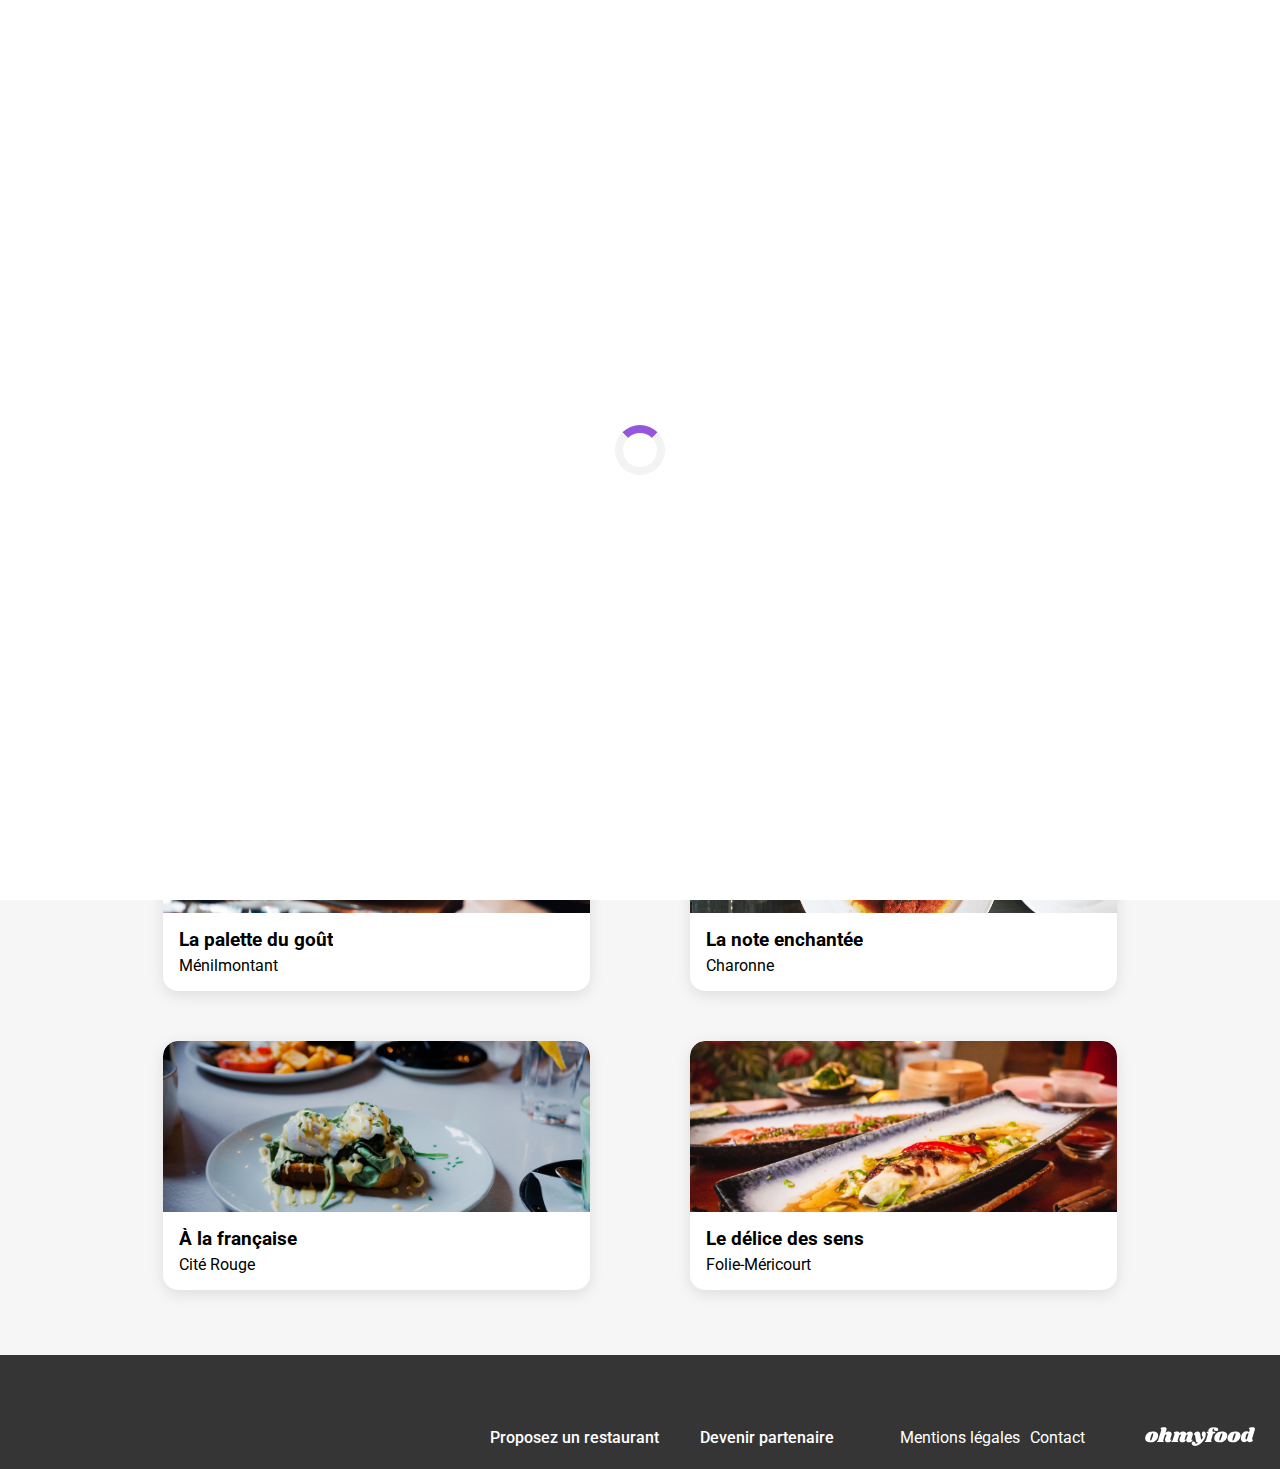
<file: index.html>
<!DOCTYPE html>
<html lang="fr">

<head>
    <meta charset="UTF-8">
    <meta name="viewport" content="width=device-width, initial-scale=1.0">
    <title>ohmyfood</title>
    <link rel="preconnect" href="https://fonts.googleapis.com">
    <link rel="preconnect" href="https://fonts.gstatic.com" crossorigin>
    <link href="https://fonts.googleapis.com/css2?family=Shrikhand&display=swap" rel="stylesheet">
    <link href="https://fonts.googleapis.com/css2?family=Roboto:ital,wght@0,100;0,300;0,400;0,500;0,700;0,900;1,100;1,300;1,400;1,500;1,700;1,900&family=Shrikhand&display=swap" rel="stylesheet">
    <link rel="stylesheet" href="https://cdnjs.cloudflare.com/ajax/libs/font-awesome/6.2.1/css/all.min.css"
        integrity="sha512-MV7K8+y+gLIBoVD59lQIYicR65iaqukzvf/nwasF0nqhPay5w/9lJmVM2hMDcnK1OnMGCdVK+iQrJ7lzPJQd1w=="
        crossorigin="anonymous" referrerpolicy="no-referrer" />
    <link rel="stylesheet" href="./styles/style.css">
</head>

<body>
    <!-- loader -->
    <div class="loader-overlay">
        <div class="loader-overlay__loader"></div>
    </div>

    <div class="main-container">

        <!-- header -->
        <header>
            <a href="" aria-label="Retour"><i class="back-arrow back-arrow--hide fa-solid fa-arrow-left"></i></a>
            <a href="#">
                <img class="logo" src="images/logo/ohmyfood.png" alt="ohmyfood">
            </a>
        </header>

        <!-- main -->
        <main>
            <form class="location">
                <p><i class="fas fa-map-marker-alt location__icon"></i>Paris, Belleville</p>
            </form>

            <div class="background-container--grey">
                <section class="container info-group">
                    <div class="info-group__headline">
                        <h1>Réservez le menu qui vous convient</h1>
                        <p>Découvrez des restaurants d'exception, sélectionnés par nos soins.</p>
                    </div>
    
                    <!-- button explorer -->
                    <div class="btn-container">
                        <a href="#restaurants" class="btn-container__btn">
                            Explorer nos restaurants
                        </a>
                    </div>
                </section>
            </div>

            <section class="container">
                <h2 class="title">Fonctionnement</h2>
                <ol class="fonctionnement-list">
                    <li class="fonctionnement-list__step"><i class="fonctionnement-list__step-icon fa-solid fa-mobile-screen-button"></i>Choisissez un restaurant</li>
                    <li class="fonctionnement-list__step"><i class="fonctionnement-list__step-icon fa-solid fa-list-ul"></i>Composez votre menu</li>
                    <li class="fonctionnement-list__step"><i class="fonctionnement-list__step-icon fonctionnement-list__step-icon--primary-color fa-solid fa-store"></i>Dégustez au restaurant</li>
                </ol>
            </section>

            <div class="background-container--grey">
                <section class="container" id="restaurants">
                    <h2 class="title">Restaurants</h2>
                    <div class="cards">
                        <a class="card" href="restaurants/la-palette-du-gout.html">
                            <article>
                                <figure>
                                    <img class="card__img" src="images/restaurants/jay-wennington-N_Y88TWmGwA-unsplash.jpg" alt="image d'une assiette dans un restaurant">
                                    <span class="card__badge-new">Nouveau</span>
                                    <figcaption class="card__content">
                                        <div class="card__txt">
                                            <h3 class="card__title">La palette du goût</h3>
                                            <p class="card__subtitle">Ménilmontant</p>
                                        </div>
                                        <div class="favorite card__favorite">
                                            <i class="favorite__unliked fa-regular fa-heart"></i>
                                            <i class="favorite__liked fa-solid fa-heart"></i>
                                        </div>
                                    </figcaption>
                                </figure>
                            </article>
                        </a>
                        <a class="card" href="restaurants/la-note-enchantee.html">
                            <article>
                                <figure>
                                    <img class="card__img" src="images/restaurants/stil-u2Lp8tXIcjw-unsplash.jpg" alt="image d'une assiette dans un restaurant">
                                    <span class="card__badge-new">Nouveau</span>
                                    <figcaption class="card__content">
                                        <div class="card__txt">
                                            <h3 class="card__title">La note enchantée</h3>
                                            <p class="card__subtitle">Charonne</p>
                                        </div>
                                        <div class="favorite card__favorite">
                                            <i class="favorite__unliked fa-regular fa-heart"></i>
                                            <i class="favorite__liked fa-solid fa-heart"></i>
                                        </div>
                                    </figcaption>
                                </figure>
                            </article>
                        </a>
                        <a class="card" href="restaurants/a-la-francaise.html">
                            <article>
                                <figure>
                                    <img class="card__img" src="images/restaurants/toa-heftiba-DQKerTsQwi0-unsplash.jpg" alt="image d'une assiette dans un restaurant">
                                    <span class="card__badge-new--hide">Nouveau</span>
                                    <figcaption class="card__content">
                                        <div class="card__txt">
                                            <h3 class="card__title">À la française</h3>
                                            <p class="card__subtitle">Cité Rouge</p>
                                        </div>
                                        <div class="favorite card__favorite">
                                            <i class="favorite__unliked fa-regular fa-heart"></i>
                                            <i class="favorite__liked fa-solid fa-heart"></i>
                                        </div>
                                    </figcaption>
                                </figure>
                            </article>
                        </a>
                        <a class="card" href="restaurants/le-delice-des-sens.html">
                            <article>
                                <figure>
                                    <img class="card__img" src="images/restaurants/louis-hansel-shotsoflouis-qNBGVyOCY8Q-unsplash.jpg" alt="image d'une assiette dans un restaurant">
                                    <span class="card__badge-new--hide">Nouveau</span>
                                    <figcaption class="card__content">
                                        <div class="card__txt">
                                            <h3 class="card__title">Le délice des sens</h3>
                                            <p class="card__subtitle">Folie-Méricourt</p>
                                        </div>
                                        <div class="favorite card__favorite">
                                            <i class="favorite__unliked fa-regular fa-heart"></i>
                                            <i class="favorite__liked fa-solid fa-heart"></i>
                                        </div>
                                    </figcaption>
                                </figure>
                            </article>
                        </a>
                    </div>
                </section>
            </div>
        </main>

        <!-- footer -->
        <footer class="footer">
            <img class="footer__logo" src="images/logo/ohmyfood@2x.svg" alt="logo ohmyfood">
            <ul class="footer__links">
                <li class="footer__links__primary">
                    <a href="#">
                        <i class="footer__links__primary__icon fa-solid fa-utensils"></i>
                        Proposez un restaurant
                    </a>
                </li>
                <li class="footer__links__primary">
                    <a href="#">
                        <i class="footer__links__primary__icon fa-solid fa-handshake-angle"></i>
                        Devenir partenaire
                    </a>
                </li>
                <li>
                    <a href="#">Mentions légales</a>
                </li>
                <li>
                    <a href="mailto:contact@ohmyfood.com">Contact</a>
                </li>
            </ul>
        </footer>
    </div>
</body>

</html>
</file>
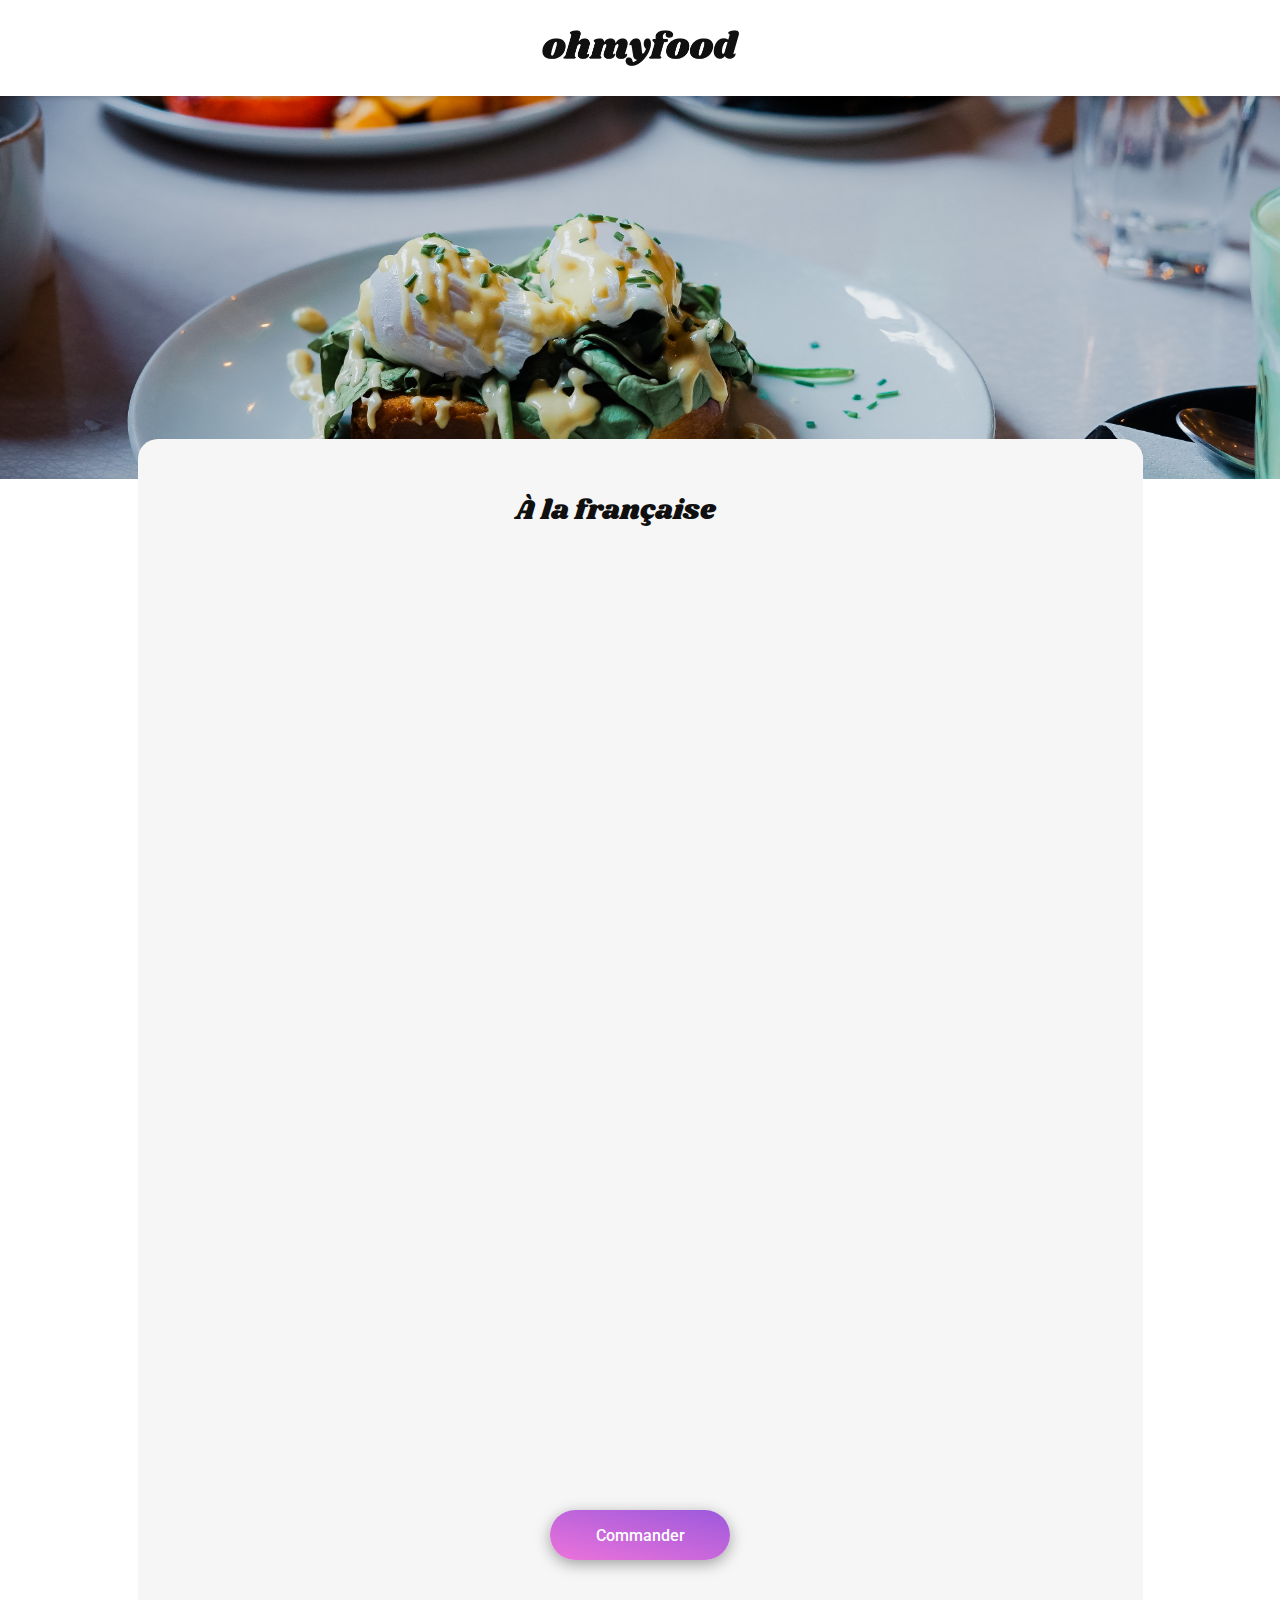
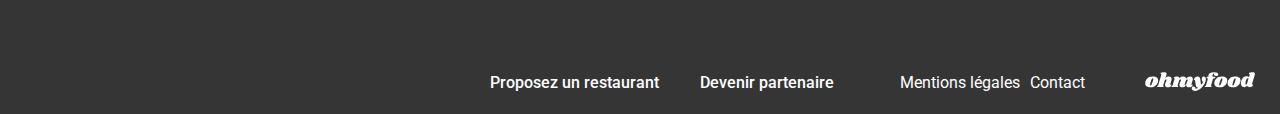
<file: restaurants/a-la-francaise.html>
<!DOCTYPE html>
<html lang="fr">

<head>
    <meta charset="UTF-8">
    <meta name="viewport" content="width=device-width, initial-scale=1.0">
    <title>ohmyfood - À la française</title>
    <link rel="preconnect" href="https://fonts.googleapis.com">
    <link rel="preconnect" href="https://fonts.gstatic.com" crossorigin>
    <link href="https://fonts.googleapis.com/css2?family=Shrikhand&display=swap" rel="stylesheet">
    <link href="https://fonts.googleapis.com/css2?family=Roboto:ital,wght@0,100;0,300;0,400;0,500;0,700;0,900;1,100;1,300;1,400;1,500;1,700;1,900&family=Shrikhand&display=swap" rel="stylesheet">
    <link rel="stylesheet" href="https://cdnjs.cloudflare.com/ajax/libs/font-awesome/6.2.1/css/all.min.css"
        integrity="sha512-MV7K8+y+gLIBoVD59lQIYicR65iaqukzvf/nwasF0nqhPay5w/9lJmVM2hMDcnK1OnMGCdVK+iQrJ7lzPJQd1w=="
        crossorigin="anonymous" referrerpolicy="no-referrer" />
    <link rel="stylesheet" href="../styles/style.css">
</head>

<body>
    <div class="main-container">

        <!-- header -->
        <header>
            <a href="../index.html" aria-label="Retour"><i class="back-arrow fa-solid fa-arrow-left"></i></a>
            <a href="#">
                <img class="logo" src="../images/logo/ohmyfood.png" alt="ohmyfood">
            </a>
        </header>

        <!-- main -->
        <main>
            <img class="restaurant-image" src="../images/restaurants/toa-heftiba-DQKerTsQwi0-unsplash.jpg" alt="image d'une assiette dans un restaurant">

            <form class="container menu">
                <div class="menu__headline">
                    <h1 class="menu__headline__title">À la française</h1>
                    <div class="favorite menu__headline__favorite">
                        <i class="favorite__unliked fa-regular fa-heart"></i>
                        <i class="favorite__liked fa-solid fa-heart"></i>
                    </div>
                </div>

                <!-- entrées -->
                <fieldset class="cards cards--menu">
                    <legend class="menu__legend anim1">entrées</legend>
                    <label class="card anim2" for="entree-1">
                        <input type="checkbox" id="entree-1" name="entrees" value="1">
                        <span class="menu__checkmark">
                            <i class="fa-solid fa-circle-check"></i>
                        </span>
                        <span class="card__content card__content--menu">
                            <span class="card__txt">
                                <span class="card__title">Tartare de poulpe acidulé</span>
                                <span class="card__subtitle">Aux zestes d'orange</span>
                            </span>
                            <span class="menu__price">25€</span>
                        </span>
                    </label>
                    <label class="card anim3" for="entree-2">
                        <input type="checkbox" id="entree-2" name="entrees" value="2">
                        <span class="menu__checkmark">
                            <i class="fa-solid fa-circle-check"></i>
                        </span>
                        <span class="card__content card__content--menu">
                            <span class="card__txt">
                                <span class="card__title">Velouté de légumes d'antan</span>
                                <span class="card__subtitle">Carotte, panais, topinambour</span>
                            </span>
                            <span class="menu__price">35€</span>
                        </span>
                    </label>
                    <label class="card anim4" for="entree-3">
                        <input type="checkbox" id="entree-3" name="entrees" value="3">
                        <span class="menu__checkmark">
                            <i class="fa-solid fa-circle-check"></i>
                        </span>
                        <span class="card__content card__content--menu">
                            <span class="card__txt">
                                <span class="card__title">Soupe à l'oignon</span>
                                <span class="card__subtitle">Revisitée</span>
                            </span>
                            <span class="menu__price">20€</span>
                        </span>
                    </label>
                </fieldset>

                <!-- plats -->
                <fieldset class="cards cards--menu">
                    <legend class="menu__legend anim5">plats</legend>
                    <label class="card anim6" for="plat-1">
                        <input type="checkbox" id="plat-1" name="plats" value="1">
                        <span class="menu__checkmark">
                            <i class="fa-solid fa-circle-check"></i>
                        </span>
                        <span class="card__content card__content--menu">
                            <span class="card__txt">
                                <span class="card__title">Coquilles Saint-Jacques</span>
                                <span class="card__subtitle">Accompagnées d'une purée de panais</span>
                            </span>
                            <span class="menu__price">40€</span>
                        </span>
                    </label>
                    <label class="card anim7" for="plat-2">
                        <input type="checkbox" id="plat-2" name="plats" value="2">
                        <span class="menu__checkmark">
                            <i class="fa-solid fa-circle-check"></i>
                        </span>
                        <span class="card__content card__content--menu">
                            <span class="card__txt">
                                <span class="card__title">Magret de canard</span>
                                <span class="card__subtitle">Et parmentier de pommes de terre</span>
                            </span>
                            <span class="menu__price">35€</span>
                        </span>
                    </label>
                    <label class="card anim8" for="plat-3">
                        <input type="checkbox" id="plat-3" name="plats" value="3">
                        <span class="menu__checkmark">
                            <i class="fa-solid fa-circle-check"></i>
                        </span>
                        <span class="card__content card__content--menu">
                            <span class="card__txt">
                                <span class="card__title">Pigeonneau d’Ille-et-Vilaine</span>
                                <span class="card__subtitle">Sur son lit de gnocchis aux légumes</span>
                            </span>
                            <span class="menu__price">44€</span>
                        </span>
                    </label>
                </fieldset>

                <!-- desserts -->
                <fieldset class="cards cards--menu">
                    <legend class="menu__legend anim9">desserts</legend>
                    <label class="card anim10" for="dessert-1">
                        <input type="checkbox" id="dessert-1" name="desserts" value="1">
                        <span class="menu__checkmark">
                            <i class="fa-solid fa-circle-check"></i>
                        </span>
                        <span class="card__content card__content--menu">
                            <span class="card__txt">
                                <span class="card__title">Pétales de violettes glacés</span>
                                <span class="card__subtitle">Et purée de noisettes</span>
                            </span>
                            <span class="menu__price">18€</span>
                        </span>
                    </label>
                    <label class="card anim11" for="dessert-2">
                        <input type="checkbox" id="dessert-2" name="desserts" value="2">
                        <span class="menu__checkmark">
                            <i class="fa-solid fa-circle-check"></i>
                        </span>
                        <span class="card__content card__content--menu">
                            <span class="card__txt">
                                <span class="card__title">Fondant au chocolat</span>
                                <span class="card__subtitle">Revisité</span>
                            </span>
                            <span class="menu__price">22€</span>
                        </span>
                    </label>
                    <label class="card anim12" for="dessert-3">
                        <input type="checkbox" id="dessert-3" name="desserts" value="3">
                        <span class="menu__checkmark">
                            <i class="fa-solid fa-circle-check"></i>
                        </span>
                        <span class="card__content card__content--menu">
                            <span class="card__txt">
                                <span class="card__title">Millefeuille croustillant</span>
                                <span class="card__subtitle">Myrtilles et pâte d’amande</span>
                            </span>
                            <span class="menu__price">23€</span>
                        </span>
                    </label>
                </fieldset>
                <div class="btn-container">
                    <button class="btn-container__btn btn-container__btn--menu" type="submit">
                        Commander
                    </button>  
                </div>
            </form>
        </main>

        <!-- footer -->
        <footer class="footer">
            <img class="footer__logo" src="../images/logo/ohmyfood@2x.svg" alt="logo ohmyfood">
            <ul class="footer__links">
                <li class="footer__links__primary">
                    <a href="#">
                        <i class="footer__links__primary__icon fa-solid fa-utensils"></i>
                        Proposez un restaurant
                    </a>
                </li>
                <li class="footer__links__primary">
                    <a href="#">
                        <i class="footer__links__primary__icon fa-solid fa-handshake-angle"></i>
                        Devenir partenaire
                    </a>
                </li>
                <li>
                    <a href="#">Mentions légales</a>
                </li>
                <li>
                    <a href="mailto:contact@ohmyfood.com">Contact</a>
                </li>
            </ul>
        </footer>
    </div>
</body>

</html>
</file>
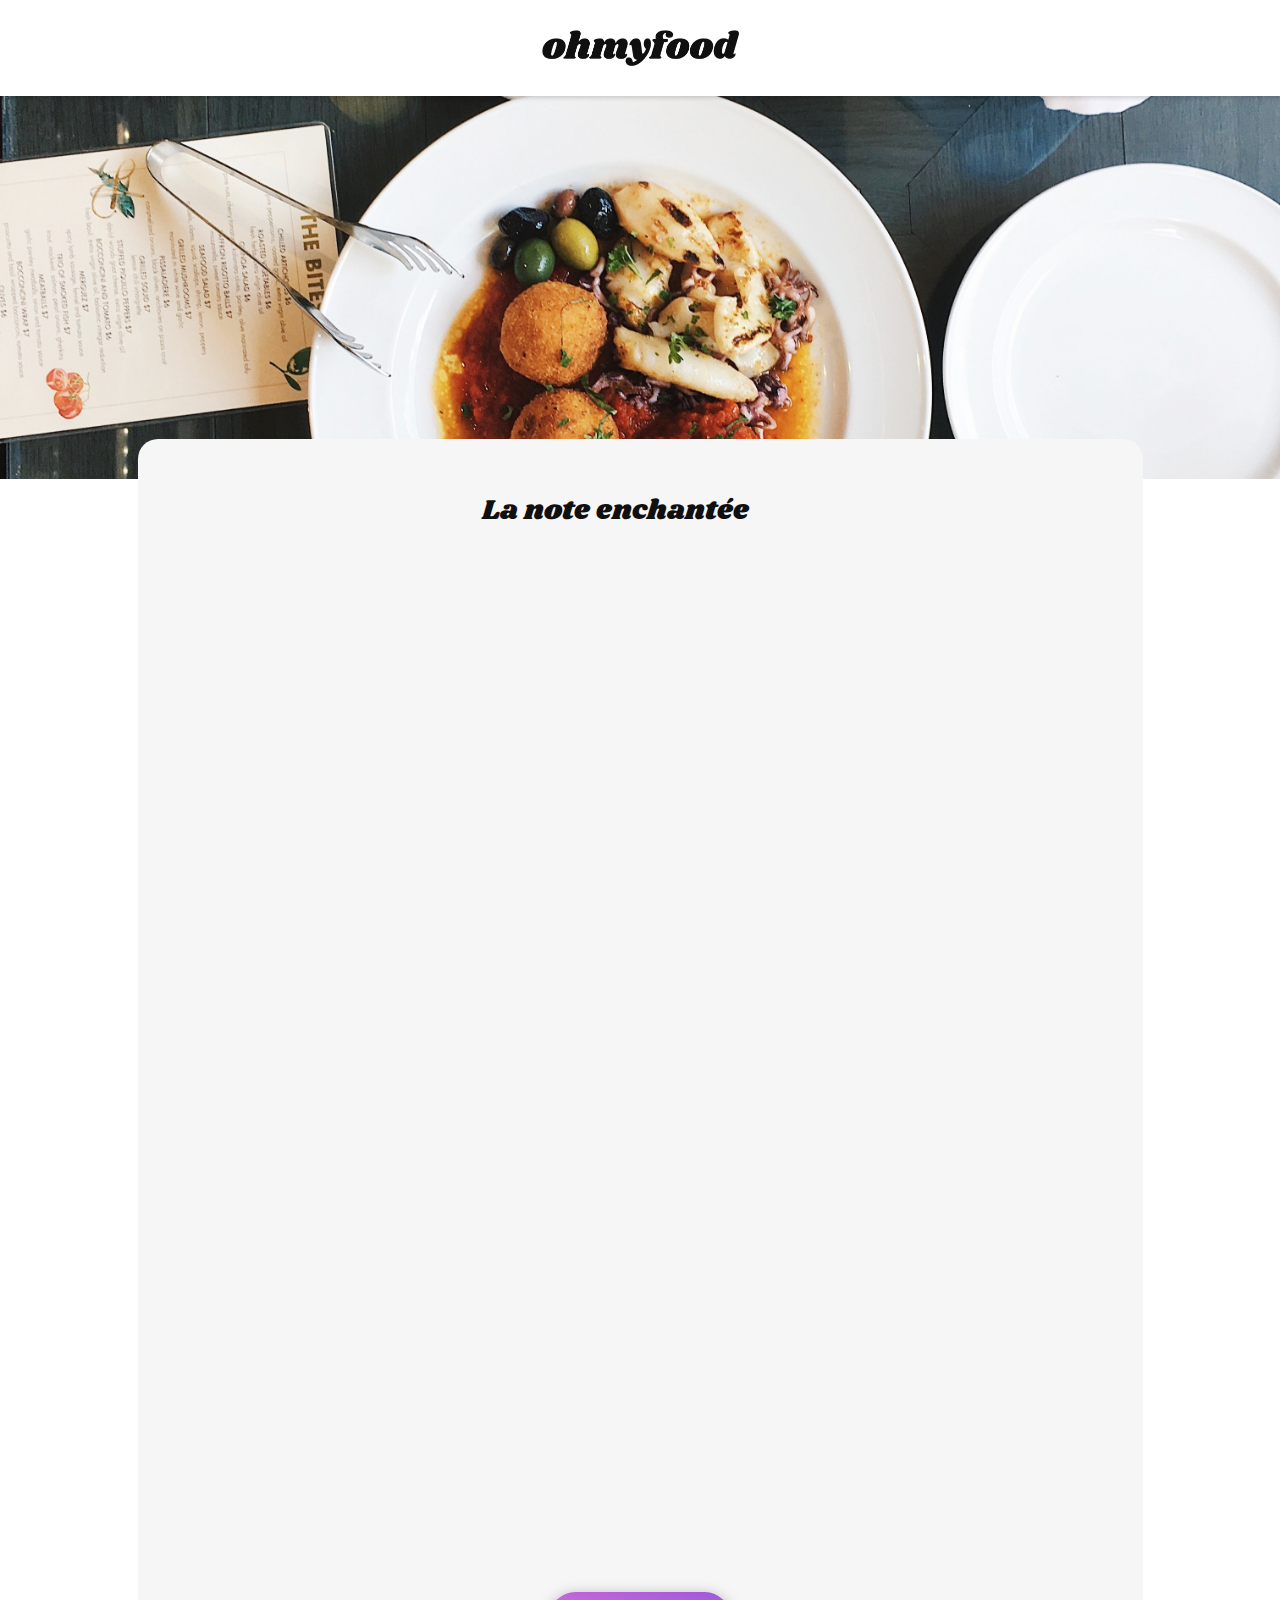
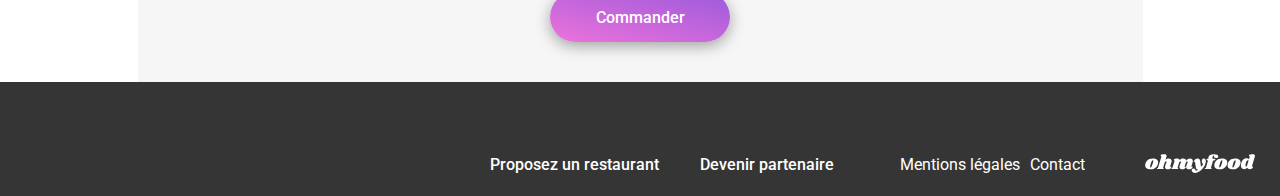
<file: restaurants/la-note-enchantee.html>
<!DOCTYPE html>
<html lang="fr">

<head>
    <meta charset="UTF-8">
    <meta name="viewport" content="width=device-width, initial-scale=1.0">
    <title>ohmyfood - La note enchantée</title>
    <link rel="preconnect" href="https://fonts.googleapis.com">
    <link rel="preconnect" href="https://fonts.gstatic.com" crossorigin>
    <link href="https://fonts.googleapis.com/css2?family=Shrikhand&display=swap" rel="stylesheet">
    <link href="https://fonts.googleapis.com/css2?family=Roboto:ital,wght@0,100;0,300;0,400;0,500;0,700;0,900;1,100;1,300;1,400;1,500;1,700;1,900&family=Shrikhand&display=swap" rel="stylesheet">
    <link rel="stylesheet" href="https://cdnjs.cloudflare.com/ajax/libs/font-awesome/6.2.1/css/all.min.css"
        integrity="sha512-MV7K8+y+gLIBoVD59lQIYicR65iaqukzvf/nwasF0nqhPay5w/9lJmVM2hMDcnK1OnMGCdVK+iQrJ7lzPJQd1w=="
        crossorigin="anonymous" referrerpolicy="no-referrer" />
    <link rel="stylesheet" href="../styles/style.css">
</head>

<body>
    <div class="main-container">

        <!-- header -->
        <header>
            <a href="../index.html" aria-label="Retour"><i class="back-arrow fa-solid fa-arrow-left"></i></a>
            <a href="#">
                <img class="logo" src="../images/logo/ohmyfood.png" alt="ohmyfood">
            </a>
        </header>

        <!-- main -->
        <main>
            <img class="restaurant-image" src="../images/restaurants/stil-u2Lp8tXIcjw-unsplash.jpg" alt="image d'une assiette dans un restaurant">

            <form class="container menu">
                <div class="menu__headline">
                    <h1 class="menu__headline__title">La note enchantée</h1>
                    <div class="favorite menu__headline__favorite">
                        <i class="favorite__unliked fa-regular fa-heart"></i>
                        <i class="favorite__liked fa-solid fa-heart"></i>
                    </div>
                </div>

                <!-- entrées -->
                <fieldset class="cards cards--menu">
                    <legend class="menu__legend anim1">entrées</legend>
                    <label class="card anim2" for="entree-1">
                        <input type="checkbox" id="entree-1" name="entrees" value="1">
                        <span class="menu__checkmark">
                            <i class="fa-solid fa-circle-check"></i>
                        </span>
                        <span class="card__content card__content--menu">
                            <span class="card__txt">
                                <span class="card__title">Ravioles de foie gras</span>
                                <span class="card__subtitle">Accompagnées de leur crème à la truffe</span>
                            </span>
                            <span class="menu__price">25€</span>
                        </span>
                    </label>
                    <label class="card anim3" for="entree-2">
                        <input type="checkbox" id="entree-2" name="entrees" value="2">
                        <span class="menu__checkmark">
                            <i class="fa-solid fa-circle-check"></i>
                        </span>
                        <span class="card__content card__content--menu">
                            <span class="card__txt">
                                <span class="card__title">Caviar osciètre</span>
                                <span class="card__subtitle">Sur blini à la farine de blé noir</span>
                            </span>
                            <span class="menu__price">35€</span>
                        </span>
                    </label>
                    <label class="card anim4" for="entree-3">
                        <input type="checkbox" id="entree-3" name="entrees" value="3">
                        <span class="menu__checkmark">
                            <i class="fa-solid fa-circle-check"></i>
                        </span>
                        <span class="card__content card__content--menu">
                            <span class="card__txt">
                                <span class="card__title">Homard et espuma de potiron</span>
                                <span class="card__subtitle">Marinés aux zestes d'orange</span>
                            </span>
                            <span class="menu__price">20€</span>
                        </span>
                    </label>
                    <label class="card anim5" for="entree-4">
                        <input type="checkbox" id="entree-4" name="entrees" value="4">
                        <span class="menu__checkmark">
                            <i class="fa-solid fa-circle-check"></i>
                        </span>
                        <span class="card__content card__content--menu">
                            <span class="card__txt">
                                <span class="card__title">Foie gras de canard cuit entier</span>
                                <span class="card__subtitle">Confiture de figue et pain toasté</span>
                            </span>
                            <span class="menu__price">35€</span>
                        </span>
                    </label>
                </fieldset>

                <!-- plats -->
                <fieldset class="cards cards--menu">
                    <legend class="menu__legend anim6">plats</legend>
                    <label class="card anim7" for="plat-1">
                        <input type="checkbox" id="plat-1" name="plats" value="1">
                        <span class="menu__checkmark">
                            <i class="fa-solid fa-circle-check"></i>
                        </span>
                        <span class="card__content card__content--menu">
                            <span class="card__txt">
                                <span class="card__title">Noix de coquilles Saint-Jacques</span>
                                <span class="card__subtitle">Sur lit de purée de céleri-rave</span>
                            </span>
                            <span class="menu__price">40€</span>
                        </span>
                    </label>
                    <label class="card anim8" for="plat-2">
                        <input type="checkbox" id="plat-2" name="plats" value="2">
                        <span class="menu__checkmark">
                            <i class="fa-solid fa-circle-check"></i>
                        </span>
                        <span class="card__content card__content--menu">
                            <span class="card__txt">
                                <span class="card__title">Langoustine poêlée</span>
                                <span class="card__subtitle">Purée de patate douce</span>
                            </span>
                            <span class="menu__price">35€</span>
                        </span>
                    </label>
                    <label class="card anim9" for="plat-3">
                        <input type="checkbox" id="plat-3" name="plats" value="3">
                        <span class="menu__checkmark">
                            <i class="fa-solid fa-circle-check"></i>
                        </span>
                        <span class="card__content card__content--menu">
                            <span class="card__txt">
                                <span class="card__title">Mijoté de queue de bœuf</span>
                                <span class="card__subtitle">Et riz sauvage aux zestes de citron</span>
                            </span>
                            <span class="menu__price">44€</span>
                        </span>
                    </label>
                </fieldset>

                <!-- desserts -->
                <fieldset class="cards cards--menu">
                    <legend class="menu__legend anim10">desserts</legend>
                    <label class="card anim11" for="dessert-1">
                        <input type="checkbox" id="dessert-1" name="desserts" value="1">
                        <span class="menu__checkmark">
                            <i class="fa-solid fa-circle-check"></i>
                        </span>
                        <span class="card__content card__content--menu">
                            <span class="card__txt">
                                <span class="card__title">Macaron noisette et chocolat</span>
                                <span class="card__subtitle">Glace au caramel brun et sel de Guérande</span>
                            </span>
                            <span class="menu__price">18€</span>
                        </span>
                    </label>
                    <label class="card anim12" for="dessert-2">
                        <input type="checkbox" id="dessert-2" name="desserts" value="2">
                        <span class="menu__checkmark">
                            <i class="fa-solid fa-circle-check"></i>
                        </span>
                        <span class="card__content card__content--menu">
                            <span class="card__txt">
                                <span class="card__title">Baba au rhum revisité</span>
                                <span class="card__subtitle">Avec son coulis de citron</span>
                            </span>
                            <span class="menu__price">22€</span>
                        </span>
                    </label>
                    <label class="card anim13" for="dessert-3">
                        <input type="checkbox" id="dessert-3" name="desserts" value="3">
                        <span class="menu__checkmark">
                            <i class="fa-solid fa-circle-check"></i>
                        </span>
                        <span class="card__content card__content--menu">
                            <span class="card__txt">
                                <span class="card__title">Tarte au citron meringuée</span>
                                <span class="card__subtitle">Déstructurée</span>
                            </span>
                            <span class="menu__price">23€</span>
                        </span>
                    </label>
                </fieldset>
                <div class="btn-container">
                    <button class="btn-container__btn btn-container__btn--menu" type="submit">
                        Commander
                    </button>  
                </div>
            </form>
        </main>

        <!-- footer -->
        <footer class="footer">
            <img class="footer__logo" src="../images/logo/ohmyfood@2x.svg" alt="logo ohmyfood">
            <ul class="footer__links">
                <li class="footer__links__primary">
                    <a href="#">
                        <i class="footer__links__primary__icon fa-solid fa-utensils"></i>
                        Proposez un restaurant
                    </a>
                </li>
                <li class="footer__links__primary">
                    <a href="#">
                        <i class="footer__links__primary__icon fa-solid fa-handshake-angle"></i>
                        Devenir partenaire
                    </a>
                </li>
                <li>
                    <a href="#">Mentions légales</a>
                </li>
                <li>
                    <a href="mailto:contact@ohmyfood.com">Contact</a>
                </li>
            </ul>
        </footer>
    </div>
</body>

</html>
</file>
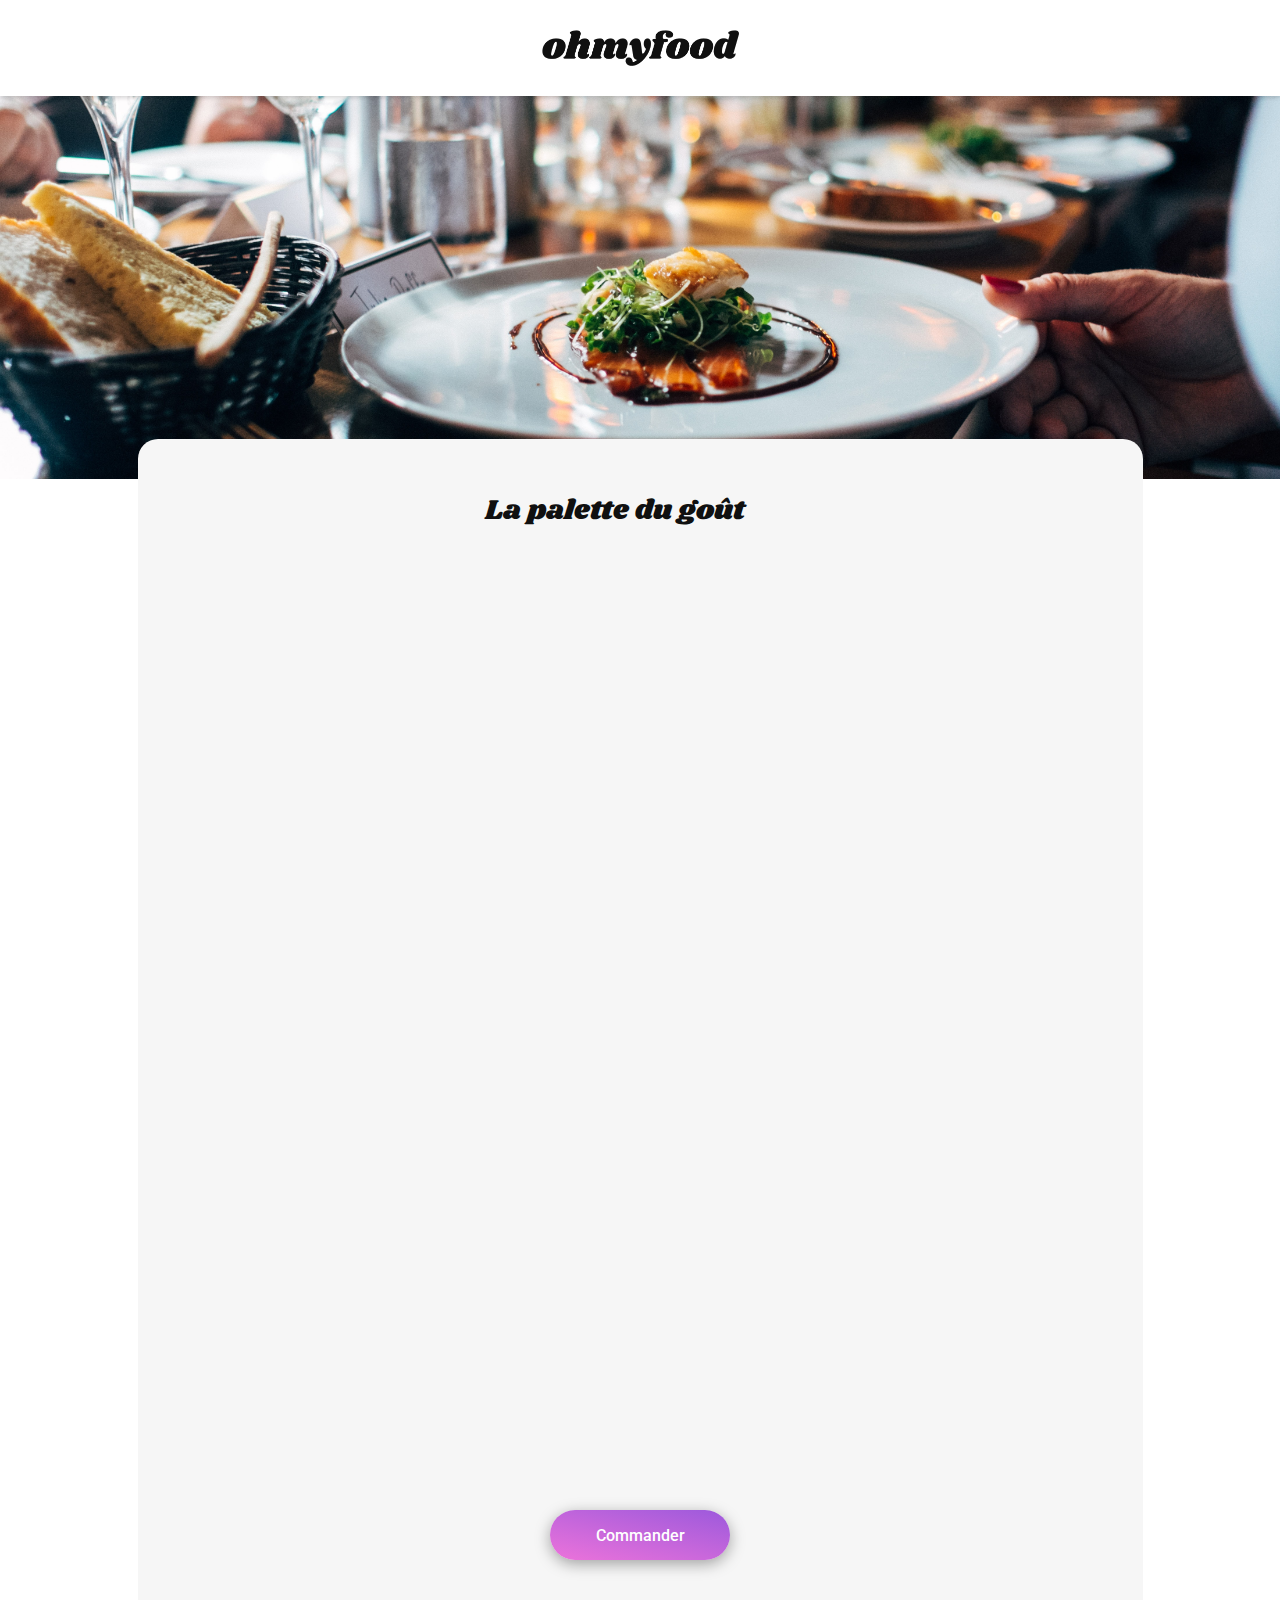
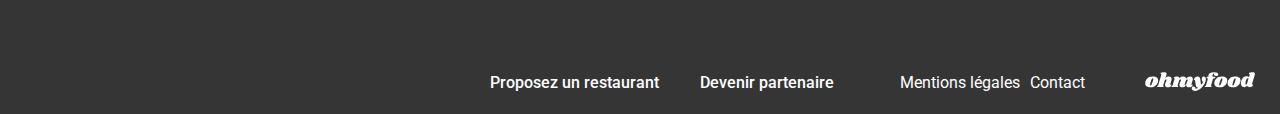
<file: restaurants/la-palette-du-gout.html>
<!DOCTYPE html>
<html lang="fr">

<head>
    <meta charset="UTF-8">
    <meta name="viewport" content="width=device-width, initial-scale=1.0">
    <title>ohmyfood - La palette du goût</title>
    <link rel="preconnect" href="https://fonts.googleapis.com">
    <link rel="preconnect" href="https://fonts.gstatic.com" crossorigin>
    <link href="https://fonts.googleapis.com/css2?family=Shrikhand&display=swap" rel="stylesheet">
    <link href="https://fonts.googleapis.com/css2?family=Roboto:ital,wght@0,100;0,300;0,400;0,500;0,700;0,900;1,100;1,300;1,400;1,500;1,700;1,900&family=Shrikhand&display=swap" rel="stylesheet">
    <link rel="stylesheet" href="https://cdnjs.cloudflare.com/ajax/libs/font-awesome/6.2.1/css/all.min.css"
        integrity="sha512-MV7K8+y+gLIBoVD59lQIYicR65iaqukzvf/nwasF0nqhPay5w/9lJmVM2hMDcnK1OnMGCdVK+iQrJ7lzPJQd1w=="
        crossorigin="anonymous" referrerpolicy="no-referrer" />
    <link rel="stylesheet" href="../styles/style.css">
</head>

<body>
    <div class="main-container">

        <!-- header -->
        <header>
            <a href="../index.html" aria-label="Retour"><i class="back-arrow fa-solid fa-arrow-left"></i></a>
            <a href="#">
                <img class="logo" src="../images/logo/ohmyfood.png" alt="ohmyfood">
            </a>
        </header>

        <!-- main -->
        <main>
            <img class="restaurant-image" src="../images/restaurants/jay-wennington-N_Y88TWmGwA-unsplash.jpg" alt="image d'une assiette dans un restaurant">

            <form class="container menu">
                <div class="menu__headline">
                    <h1 class="menu__headline__title">La palette du goût</h1>
                    <div class="favorite menu__headline__favorite">
                        <i class="favorite__unliked fa-regular fa-heart"></i>
                        <i class="favorite__liked fa-solid fa-heart"></i>
                    </div>
                </div>

                <!-- entrées -->
                <fieldset class="cards cards--menu">
                    <legend class="menu__legend anim1">entrées</legend>
                    <label class="card anim2" for="entree-1">
                        <input type="checkbox" id="entree-1" name="entrees" value="1">
                        <span class="menu__checkmark">
                            <i class="fa-solid fa-circle-check"></i>
                        </span>
                        <span class="card__content card__content--menu">
                            <span class="card__txt">
                                <span class="card__title">Fricassée d'escargots</span>
                                <span class="card__subtitle">Au piment d'Espelette</span>
                            </span>
                            <span class="menu__price">25€</span>
                        </span>
                    </label>
                    <label class="card anim3" for="entree-2">
                        <input type="checkbox" id="entree-2" name="entrees" value="2">
                        <span class="menu__checkmark">
                            <i class="fa-solid fa-circle-check"></i>
                        </span>
                        <span class="card__content card__content--menu">
                            <span class="card__txt">
                                <span class="card__title">Foie gras de canard mi-cuit</span>
                                <span class="card__subtitle">Et ses copeaux de truffe noire</span>
                            </span>
                            <span class="menu__price">35€</span>
                        </span>
                    </label>
                    <label class="card anim4" for="entree-3">
                        <input type="checkbox" id="entree-3" name="entrees" value="3">
                        <span class="menu__checkmark">
                            <i class="fa-solid fa-circle-check"></i>
                        </span>
                        <span class="card__content card__content--menu">
                            <span class="card__txt">
                                <span class="card__title">Œuf au plat</span>
                                <span class="card__subtitle">Assaisonné à la truffe sur lit de caviar</span>
                            </span>
                            <span class="menu__price">20€</span>
                        </span>
                    </label>
                </fieldset>

                <!-- plats -->
                <fieldset class="cards cards--menu">
                    <legend class="menu__legend anim5">plats</legend>
                    <label class="card anim6" for="plat-1">
                        <input type="checkbox" id="plat-1" name="plats" value="1">
                        <span class="menu__checkmark">
                            <i class="fa-solid fa-circle-check"></i>
                        </span>
                        <span class="card__content card__content--menu">
                            <span class="card__txt">
                                <span class="card__title">Filet de bœuf aux herbes</span>
                                <span class="card__subtitle">Accompagné de sa ribambelle de légumes</span>
                            </span>
                            <span class="menu__price">40€</span>
                        </span>
                    </label>
                    <label class="card anim7" for="plat-2">
                        <input type="checkbox" id="plat-2" name="plats" value="2">
                        <span class="menu__checkmark">
                            <i class="fa-solid fa-circle-check"></i>
                        </span>
                        <span class="card__content card__content--menu">
                            <span class="card__txt">
                                <span class="card__title">Parmentier de queue de bœuf</span>
                                <span class="card__subtitle">À la truffe noire sur sa purée de panais</span>
                            </span>
                            <span class="menu__price">35€</span>
                        </span>
                    </label>
                    <label class="card anim8" for="plat-3">
                        <input type="checkbox" id="plat-3" name="plats" value="3">
                        <span class="menu__checkmark">
                            <i class="fa-solid fa-circle-check"></i>
                        </span>
                        <span class="card__content card__content--menu">
                            <span class="card__txt">
                                <span class="card__title">Filet de turbot</span>
                                <span class="card__subtitle">Aux agrumes</span>
                            </span>
                            <span class="menu__price">44€</span>
                        </span>
                    </label>
                </fieldset>

                <!-- desserts -->
                <fieldset class="cards cards--menu">
                    <legend class="menu__legend anim9">desserts</legend>
                    <label class="card anim10" for="dessert-1">
                        <input type="checkbox" id="dessert-1" name="desserts" value="1">
                        <span class="menu__checkmark">
                            <i class="fa-solid fa-circle-check"></i>
                        </span>
                        <span class="card__content card__content--menu">
                            <span class="card__txt">
                                <span class="card__title">Paris-Brest</span>
                                <span class="card__subtitle">Revisité</span>
                            </span>
                            <span class="menu__price">18€</span>
                        </span>
                    </label>
                    <label class="card anim11" for="dessert-2">
                        <input type="checkbox" id="dessert-2" name="desserts" value="2">
                        <span class="menu__checkmark">
                            <i class="fa-solid fa-circle-check"></i>
                        </span>
                        <span class="card__content card__content--menu">
                            <span class="card__txt">
                                <span class="card__title">Macaron au chocolat d'exception</span>
                                <span class="card__subtitle">Et glace à la vanille de Madagascar</span>
                            </span>
                            <span class="menu__price">22€</span>
                        </span>
                    </label>
                    <label class="card anim12" for="dessert-3">
                        <input type="checkbox" id="dessert-3" name="desserts" value="3">
                        <span class="menu__checkmark">
                            <i class="fa-solid fa-circle-check"></i>
                        </span>
                        <span class="card__content card__content--menu">
                            <span class="card__txt">
                                <span class="card__title">Mousse au chocolat</span>
                                <span class="card__subtitle">Au piment d'Espelette et à la truffe noire</span>
                            </span>
                            <span class="menu__price">23€</span>
                        </span>
                    </label>
                </fieldset>
                <div class="btn-container">
                    <button class="btn-container__btn btn-container__btn--menu" type="submit">
                        Commander
                    </button>  
                </div>
            </form>
        </main>

        <!-- footer -->
        <footer class="footer">
            <img class="footer__logo" src="../images/logo/ohmyfood@2x.svg" alt="logo ohmyfood">
            <ul class="footer__links">
                <li class="footer__links__primary">
                    <a href="#">
                        <i class="footer__links__primary__icon fa-solid fa-utensils"></i>
                        Proposez un restaurant
                    </a>
                </li>
                <li class="footer__links__primary">
                    <a href="#">
                        <i class="footer__links__primary__icon fa-solid fa-handshake-angle"></i>
                        Devenir partenaire
                    </a>
                </li>
                <li>
                    <a href="#">Mentions légales</a>
                </li>
                <li>
                    <a href="mailto:contact@ohmyfood.com">Contact</a>
                </li>
            </ul>
        </footer>
    </div>
</body>

</html>
</file>
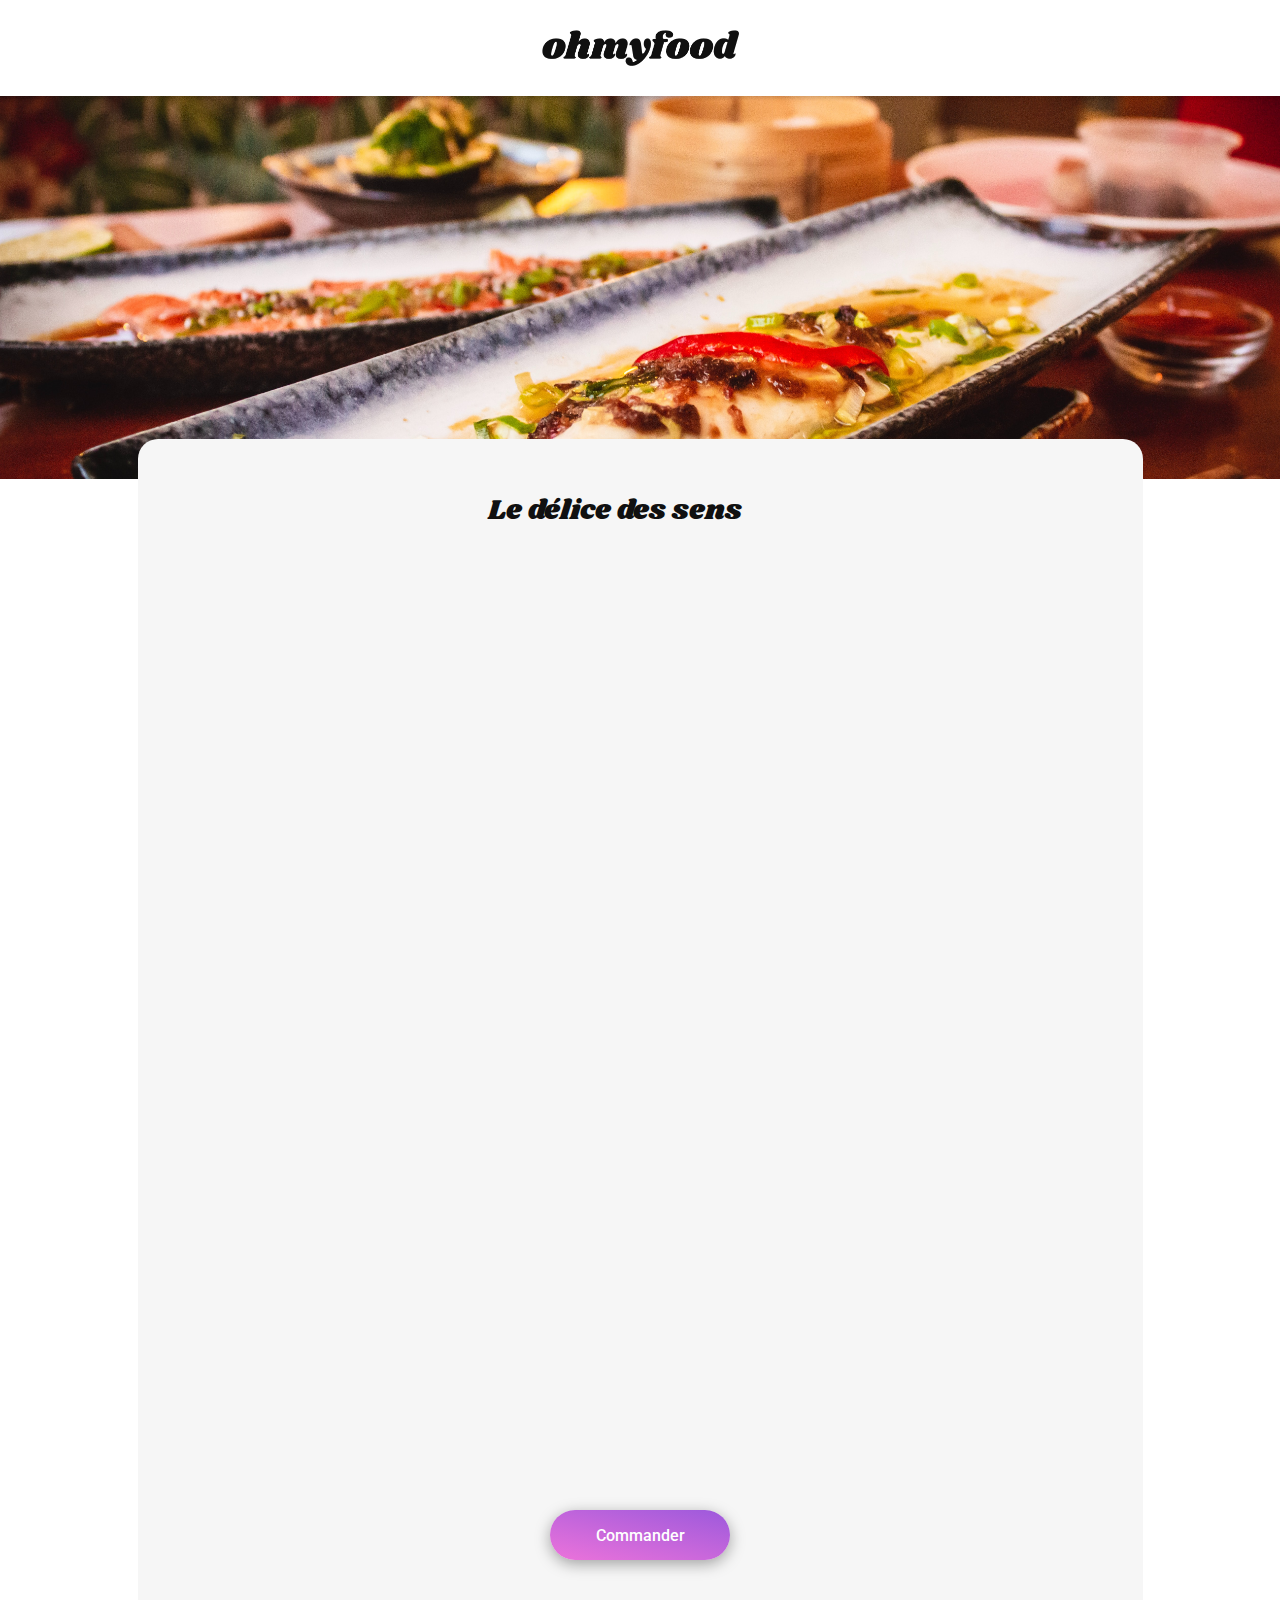
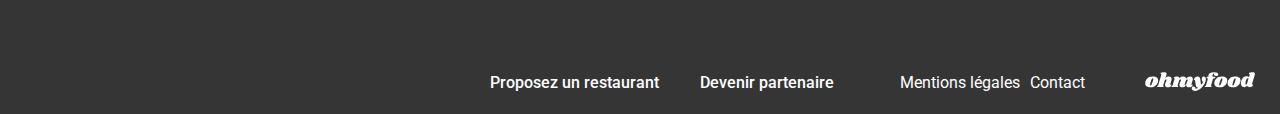
<file: restaurants/le-delice-des-sens.html>
<!DOCTYPE html>
<html lang="fr">

<head>
    <meta charset="UTF-8">
    <meta name="viewport" content="width=device-width, initial-scale=1.0">
    <title>ohmyfood - Le délice des sens</title>
    <link rel="preconnect" href="https://fonts.googleapis.com">
    <link rel="preconnect" href="https://fonts.gstatic.com" crossorigin>
    <link href="https://fonts.googleapis.com/css2?family=Shrikhand&display=swap" rel="stylesheet">
    <link href="https://fonts.googleapis.com/css2?family=Roboto:ital,wght@0,100;0,300;0,400;0,500;0,700;0,900;1,100;1,300;1,400;1,500;1,700;1,900&family=Shrikhand&display=swap" rel="stylesheet">
    <link rel="stylesheet" href="https://cdnjs.cloudflare.com/ajax/libs/font-awesome/6.2.1/css/all.min.css"
        integrity="sha512-MV7K8+y+gLIBoVD59lQIYicR65iaqukzvf/nwasF0nqhPay5w/9lJmVM2hMDcnK1OnMGCdVK+iQrJ7lzPJQd1w=="
        crossorigin="anonymous" referrerpolicy="no-referrer" />
    <link rel="stylesheet" href="../styles/style.css">
</head>

<body>
    <div class="main-container">

        <!-- header -->
        <header>
            <a href="../index.html" aria-label="Retour"><i class="back-arrow fa-solid fa-arrow-left"></i></a>
            <a href="#">
                <img class="logo" src="../images/logo/ohmyfood.png" alt="ohmyfood">
            </a>
        </header>

        <!-- main -->
        <main>
            <img class="restaurant-image" src="../images/restaurants/louis-hansel-shotsoflouis-qNBGVyOCY8Q-unsplash.jpg" alt="image d'une assiette dans un restaurant">

            <form class="container menu">
                <div class="menu__headline">
                    <h1 class="menu__headline__title">Le délice des sens</h1>
                    <div class="favorite menu__headline__favorite">
                        <i class="favorite__unliked fa-regular fa-heart"></i>
                        <i class="favorite__liked fa-solid fa-heart"></i>
                    </div>
                </div>

                <!-- entrées -->
                <fieldset class="cards cards--menu">
                    <legend class="menu__legend anim1">entrées</legend>
                    <label class="card anim2" for="entree-1">
                        <input type="checkbox" id="entree-1" name="entrees" value="1">
                        <span class="menu__checkmark">
                            <i class="fa-solid fa-circle-check"></i>
                        </span>
                        <span class="card__content card__content--menu">
                            <span class="card__txt">
                                <span class="card__title">Tartare de thon</span>
                                <span class="card__subtitle">Assaisonné au yuzu</span>
                            </span>
                            <span class="menu__price">25€</span>
                        </span>
                    </label>
                    <label class="card anim3" for="entree-2">
                        <input type="checkbox" id="entree-2" name="entrees" value="2">
                        <span class="menu__checkmark">
                            <i class="fa-solid fa-circle-check"></i>
                        </span>
                        <span class="card__content card__content--menu">
                            <span class="card__txt">
                                <span class="card__title">Bouchée de homard croustillant</span>
                                <span class="card__subtitle">Et sa farandole de petits légumes</span>
                            </span>
                            <span class="menu__price">35€</span>
                        </span>
                    </label>
                    <label class="card anim4" for="entree-3">
                        <input type="checkbox" id="entree-3" name="entrees" value="3">
                        <span class="menu__checkmark">
                            <i class="fa-solid fa-circle-check"></i>
                        </span>
                        <span class="card__content card__content--menu">
                            <span class="card__txt">
                                <span class="card__title">Velouté de cèpes</span>
                                <span class="card__subtitle">Aux truffes</span>
                            </span>
                            <span class="menu__price">20€</span>
                        </span>
                    </label>
                </fieldset>

                <!-- plats -->
                <fieldset class="cards cards--menu">
                    <legend class="menu__legend anim5">plats</legend>
                    <label class="card anim6" for="plat-1">
                        <input type="checkbox" id="plat-1" name="plats" value="1">
                        <span class="menu__checkmark">
                            <i class="fa-solid fa-circle-check"></i>
                        </span>
                        <span class="card__content card__content--menu">
                            <span class="card__txt">
                                <span class="card__title">Poulet rôti aux herbes de Provence</span>
                                <span class="card__subtitle">Et sa crème de truffe</span>
                            </span>
                            <span class="menu__price">40€</span>
                        </span>
                    </label>
                    <label class="card anim7" for="plat-2">
                        <input type="checkbox" id="plat-2" name="plats" value="2">
                        <span class="menu__checkmark">
                            <i class="fa-solid fa-circle-check"></i>
                        </span>
                        <span class="card__content card__content--menu">
                            <span class="card__txt">
                                <span class="card__title">Langouste rôtie</span>
                                <span class="card__subtitle">Et ses légumes de saison</span>
                            </span>
                            <span class="menu__price">35€</span>
                        </span>
                    </label>
                    <label class="card anim8" for="plat-3">
                        <input type="checkbox" id="plat-3" name="plats" value="3">
                        <span class="menu__checkmark">
                            <i class="fa-solid fa-circle-check"></i>
                        </span>
                        <span class="card__content card__content--menu">
                            <span class="card__txt">
                                <span class="card__title">Côte de bœuf Angus</span>
                                <span class="card__subtitle">Et sa purée de panais</span>
                            </span>
                            <span class="menu__price">44€</span>
                        </span>
                    </label>
                </fieldset>

                <!-- desserts -->
                <fieldset class="cards cards--menu">
                    <legend class="menu__legend anim9">desserts</legend>
                    <label class="card anim10" for="dessert-1">
                        <input type="checkbox" id="dessert-1" name="desserts" value="1">
                        <span class="menu__checkmark">
                            <i class="fa-solid fa-circle-check"></i>
                        </span>
                        <span class="card__content card__content--menu">
                            <span class="card__txt">
                                <span class="card__title">Farandole de desserts</span>
                                <span class="card__subtitle">Du chef</span>
                            </span>
                            <span class="menu__price">18€</span>
                        </span>
                    </label>
                    <label class="card anim11" for="dessert-2">
                        <input type="checkbox" id="dessert-2" name="desserts" value="2">
                        <span class="menu__checkmark">
                            <i class="fa-solid fa-circle-check"></i>
                        </span>
                        <span class="card__content card__content--menu">
                            <span class="card__txt">
                                <span class="card__title">Crème brulée</span>
                                <span class="card__subtitle">Revisitée</span>
                            </span>
                            <span class="menu__price">22€</span>
                        </span>
                    </label>
                    <label class="card anim12" for="dessert-3">
                        <input type="checkbox" id="dessert-3" name="desserts" value="3">
                        <span class="menu__checkmark">
                            <i class="fa-solid fa-circle-check"></i>
                        </span>
                        <span class="card__content card__content--menu">
                            <span class="card__txt">
                                <span class="card__title">Tiramisu</span>
                                <span class="card__subtitle">À la noisette</span>
                            </span>
                            <span class="menu__price">23€</span>
                        </span>
                    </label>
                </fieldset>
                <div class="btn-container">
                    <button class="btn-container__btn btn-container__btn--menu" type="submit">
                        Commander
                    </button>  
                </div>
            </form>
        </main>

        <!-- footer -->
        <footer class="footer">
            <img class="footer__logo" src="../images/logo/ohmyfood@2x.svg" alt="logo ohmyfood">
            <ul class="footer__links">
                <li class="footer__links__primary">
                    <a href="#">
                        <i class="footer__links__primary__icon fa-solid fa-utensils"></i>
                        Proposez un restaurant
                    </a>
                </li>
                <li class="footer__links__primary">
                    <a href="#">
                        <i class="footer__links__primary__icon fa-solid fa-handshake-angle"></i>
                        Devenir partenaire
                    </a>
                </li>
                <li>
                    <a href="#">Mentions légales</a>
                </li>
                <li>
                    <a href="mailto:contact@ohmyfood.com">Contact</a>
                </li>
            </ul>
        </footer>
    </div>
</body>

</html>
</file>
<file: styles/style.css>
* {
  margin: 0;
  padding: 0;
  box-sizing: border-box;
  font-family: "Roboto", sans-serif;
}

img, picture, video, canvas, svg {
  display: block;
  max-width: 100%;
}

a, a:link, a:hover, a:visited, a:active {
  color: inherit;
  text-decoration: none;
}

input, button, textarea, select {
  font: inherit;
}

p, h1, h2, h3, h4, h5, h6 {
  overflow-wrap: break-word;
}

body {
  position: relative;
  background-color: #ffffff;
  -webkit-font-smoothing: antialiased;
}

.loader-overlay {
  display: flex;
  flex-direction: column;
  justify-content: center;
  align-items: center;
  position: fixed;
  top: 0;
  left: 0;
  width: 100%;
  height: 100%;
  background-color: #ffffff;
  z-index: 9999;
  animation: hideOverlay 2s forwards;
  animation-delay: 2s;
}
.loader-overlay__loader {
  border: 8px solid #f3f3f3;
  border-top: 8px solid #9356dc;
  border-radius: 50%;
  width: 50px;
  height: 50px;
  animation: spin 1s linear infinite;
}
@keyframes hideOverlay {
  0% {
    opacity: 1;
  }
  100% {
    opacity: 0;
    display: none;
  }
}
@keyframes spin {
  0% {
    transform: rotate(0deg);
  }
  100% {
    transform: rotate(360deg);
  }
}

header {
  display: flex;
  flex-direction: column;
  justify-content: center;
  align-items: center;
  position: relative;
  z-index: 10;
  height: 63px;
  background-color: #ffffff;
  box-shadow: 0 2px 4px rgba(0, 0, 0, 0.15);
}
@media screen and (min-width: 768px) {
  header {
    height: 96px;
  }
}
header .back-arrow {
  display: flex;
  flex-direction: column;
  justify-content: center;
  align-items: center;
  position: absolute;
  top: 17px;
  left: 17px;
  width: 30px;
  height: 30px;
  font-size: 22px;
  color: #353535;
}
header .back-arrow--hide {
  display: none;
}
@media screen and (min-width: 768px) {
  header .back-arrow {
    top: 33px;
  }
}
header .logo {
  width: 197px;
  height: 36px;
}

.location {
  display: flex;
  flex-direction: column;
  justify-content: center;
  align-items: center;
  height: 50px;
  background-color: #eaeaea;
  box-shadow: 0 4px 4px rgba(0, 0, 0, 0.25);
  font-weight: 500;
  z-index: 5;
}
.location__icon {
  margin-right: 17px;
}

main {
  display: flex;
  flex-direction: column;
}

.background-container--grey {
  background-color: #f6f6f6;
}

.container {
  display: flex;
  flex-direction: column;
  justify-content: center;
  padding: 55px 20px 65px 20px;
  gap: 25px;
}
@media screen and (min-width: 768px) {
  .container {
    padding: 55px 35px 65px 35px;
  }
}
@media screen and (min-width: 1024px) {
  .container {
    width: 1024px;
    margin: 0 auto;
  }
}

.info-group {
  display: flex;
  flex-direction: column;
  justify-content: center;
  align-items: center;
  padding: 50px 30px;
  gap: 25px;
  text-align: center;
}
@media screen and (min-width: 768px) {
  .info-group {
    max-width: 634px;
    margin: 0 auto;
  }
}
.info-group__headline {
  display: flex;
  flex-direction: column;
  gap: 10px;
}

.btn-container {
  width: -moz-max-content;
  width: max-content;
  margin: auto;
}
.btn-container a, .btn-container__btn {
  display: flex;
  flex-direction: column;
  justify-content: center;
  align-items: center;
  position: relative;
  z-index: 1;
  height: 50px;
  padding: 0 19px;
  color: #ffffff;
  border: none;
  border-radius: 25px;
  background: linear-gradient(193.33deg, #9356dc -11.44%, #ff79da 123.93%);
  box-shadow: 0 4px 15px rgba(0, 0, 0, 0.35);
  font-weight: 500;
  cursor: pointer;
}
.btn-container a--menu, .btn-container__btn--menu {
  width: 180px;
}
.btn-container a:hover::after, .btn-container__btn:hover::after {
  opacity: 1;
}
.btn-container a::after, .btn-container__btn::after {
  content: "";
  position: absolute;
  top: 0;
  right: 0;
  bottom: 0;
  left: 0;
  background: linear-gradient(200.64deg, #9356dc -5.2%, #ff79da 110.74%), linear-gradient(0deg, rgba(255, 255, 255, 0.15), rgba(255, 255, 255, 0.15));
  box-shadow: 0 4px 15px rgba(0, 0, 0, 0.35);
  border-radius: 25px;
  opacity: 0;
  z-index: -1;
  transition: opacity 300ms ease-out;
}

.favorite {
  display: flex;
  flex-direction: column;
  justify-content: center;
  align-items: center;
  position: relative;
  width: 22px;
  font-size: 22px;
  cursor: pointer;
}
.favorite .fa-heart {
  position: absolute;
}
.favorite__unliked {
  transition: opacity 3000ms;
  opacity: 1;
}
.favorite .favorite__liked {
  transition: opacity 3000ms;
  opacity: 0;
  background: linear-gradient(193.33deg, #9356dc -11.44%, #ff79da 123.93%);
  -webkit-background-clip: text;
          background-clip: text;
  -webkit-text-fill-color: transparent;
}
.favorite:hover .favorite__unliked {
  transition: opacity 3000ms;
  opacity: 0;
}
.favorite:hover .favorite__liked {
  transition: opacity 3000ms;
  opacity: 1;
}

.restaurant-image {
  display: flex;
  height: 275px;
  margin-bottom: -40px;
  -o-object-fit: cover;
     object-fit: cover;
}
@media screen and (min-width: 768px) {
  .restaurant-image {
    height: 383px;
  }
}

.fonctionnement-list {
  display: flex;
  flex-direction: column;
  gap: 25px;
  counter-reset: step;
}
@media screen and (min-width: 768px) {
  .fonctionnement-list {
    width: 450px;
    margin: 0 auto;
  }
}
@media screen and (min-width: 1024px) {
  .fonctionnement-list {
    flex-direction: row;
    width: auto;
    margin: 0;
  }
  .fonctionnement-list__step {
    width: 100%;
  }
}
.fonctionnement-list__step {
  display: flex;
  align-items: center;
  position: relative;
  height: 73px;
  margin-left: 13px;
  padding: 0 33px;
  border-radius: 20px;
  background-color: #f6f6f6;
  box-shadow: 0 4px 15px rgba(0, 0, 0, 0.15);
  font-weight: 500;
}
.fonctionnement-list__step::before {
  counter-increment: step;
  content: counter(step);
  display: flex;
  justify-content: center;
  align-items: center;
  position: absolute;
  left: -13px;
  width: 24px;
  height: 24px;
  background-color: #9356dc;
  color: #ffffff;
  border-radius: 12px;
}
.fonctionnement-list__step-icon {
  color: #7e7e7e;
  margin-right: 20px;
}
.fonctionnement-list__step-icon--primary-color {
  color: #9356dc;
}

.cards {
  display: flex;
  flex-direction: column;
  gap: 18px;
}
.cards--menu {
  min-inline-size: auto;
  gap: 12px;
  border: none;
}
@media screen and (min-width: 768px) {
  .cards {
    flex-direction: row;
    flex-wrap: wrap;
    gap: 30px 50px;
  }
  .cards--menu {
    flex-direction: column;
    gap: 12px;
  }
}
@media screen and (min-width: 1024px) {
  .cards {
    gap: 50px 100px;
  }
  .cards--menu {
    gap: 12px;
  }
}
.cards .card {
  display: flex;
  flex-direction: column;
  flex: 1 0 40%;
  position: relative;
  border-radius: 15px;
  background-color: #ffffff;
  box-shadow: 0 4px 15px rgba(0, 0, 0, 0.1);
  overflow: hidden;
}
.cards .card__img {
  height: 171px;
  width: 100%;
  -o-object-fit: cover;
     object-fit: cover;
  border-radius: 15px 15px 0 0;
}
.cards .card__badge-new {
  display: flex;
  flex-direction: column;
  justify-content: center;
  align-items: center;
  position: absolute;
  top: 15px;
  right: 15px;
  width: 80px;
  height: 29px;
  border-radius: 2px;
  box-shadow: 0 2px 4px rgba(0, 0, 0, 0.15);
  background-color: #99e2d0;
  color: #008766;
  font-size: 14px;
}
.cards .card__badge-new--hide {
  display: none;
}
.cards .card__content {
  display: flex;
  justify-content: space-between;
  flex: 1;
  padding: 16px 25px 16px 16px;
  overflow: hidden;
}
.cards .card__content--menu {
  padding: 12px 15px;
}
.cards .card__txt {
  display: flex;
  flex-direction: column;
  gap: 5px;
  overflow: hidden;
  margin-right: 12px;
}
.cards .card__title, .cards .card__subtitle {
  overflow: hidden;
  white-space: nowrap;
  text-overflow: ellipsis;
}
.cards .card__title {
  font-size: 1.17em;
  font-weight: 700;
}
.cards article, .cards figure {
  display: flex;
  flex-direction: column;
  flex: 1;
}

.menu {
  background-color: #f6f6f6;
  padding: 32px 13px 40px 13px;
  gap: 40px;
  border-radius: 20px 20px 0 0;
}
@media screen and (min-width: 768px) {
  .menu {
    padding: 40px 80px 40px 80px;
  }
}
@media screen and (min-width: 1024px) {
  .menu {
    width: 1005px;
    padding: 51px 210px 40px 210px;
  }
}
.menu__headline {
  display: flex;
  justify-content: space-between;
  align-items: center;
  padding: 0 4px;
  color: #101010;
}
@media screen and (min-width: 768px) {
  .menu__headline {
    justify-content: center;
    gap: 20px;
  }
}
.menu__headline__title {
  font-family: "Shrikhand", sans-serif;
  font-weight: 400;
  font-size: 28px;
}
.menu__headline__favorite {
  padding: 0 15px;
  width: 24px;
  font-size: 24px;
}
.menu__legend {
  float: left;
  position: relative;
  z-index: 1;
  height: 27px;
  text-transform: uppercase;
  font-size: 16px;
  font-weight: 300;
}
.menu__legend::before {
  content: "";
  position: absolute;
  left: 0;
  bottom: 0;
  height: 1px;
  width: 40px;
  border-bottom: 3px solid #99e2d0;
}
.menu .cards .card {
  flex-direction: row-reverse;
  justify-content: space-between;
  cursor: pointer;
  position: relative;
}
.menu .card input {
  position: absolute;
  opacity: 0;
  cursor: pointer;
  height: 0;
  width: 0;
}
.menu__checkmark {
  display: flex;
  flex-direction: column;
  justify-content: center;
  align-items: center;
  background-color: #99e2d0;
  width: 60px;
  margin-right: -60px;
  display: flex;
  font-size: 24px;
  color: #ffffff;
  border-radius: 0 15px 15px 0;
  transform-origin: right 50%;
  transition: margin-right 300ms ease-in-out;
}
.menu .card input:hover + .menu__checkmark {
  width: 60px;
  margin-right: 0px;
  transform-origin: right 50%;
  transition: margin-right 150ms ease-in-out;
}
.menu__price {
  display: flex;
  align-items: flex-end;
  font-weight: 700;
}
.menu .cards .card, .menu__legend {
  opacity: 0;
  transform: translateX(20px);
  transition: opacity 0.5s ease, transform 0.5s ease;
}
.menu .anim1 {
  animation: fadeInUp 0.5s ease forwards;
  animation-delay: 100ms;
}
.menu .anim2 {
  animation: fadeInUp 0.5s ease forwards;
  animation-delay: 200ms;
}
.menu .anim3 {
  animation: fadeInUp 0.5s ease forwards;
  animation-delay: 300ms;
}
.menu .anim4 {
  animation: fadeInUp 0.5s ease forwards;
  animation-delay: 400ms;
}
.menu .anim5 {
  animation: fadeInUp 0.5s ease forwards;
  animation-delay: 500ms;
}
.menu .anim6 {
  animation: fadeInUp 0.5s ease forwards;
  animation-delay: 600ms;
}
.menu .anim7 {
  animation: fadeInUp 0.5s ease forwards;
  animation-delay: 700ms;
}
.menu .anim8 {
  animation: fadeInUp 0.5s ease forwards;
  animation-delay: 800ms;
}
.menu .anim9 {
  animation: fadeInUp 0.5s ease forwards;
  animation-delay: 900ms;
}
.menu .anim10 {
  animation: fadeInUp 0.5s ease forwards;
  animation-delay: 1000ms;
}
.menu .anim11 {
  animation: fadeInUp 0.5s ease forwards;
  animation-delay: 1100ms;
}
.menu .anim12 {
  animation: fadeInUp 0.5s ease forwards;
  animation-delay: 1200ms;
}
.menu .anim13 {
  animation: fadeInUp 0.5s ease forwards;
  animation-delay: 1300ms;
}
.menu .anim14 {
  animation: fadeInUp 0.5s ease forwards;
  animation-delay: 1400ms;
}
.menu .anim15 {
  animation: fadeInUp 0.5s ease forwards;
  animation-delay: 1500ms;
}
@keyframes fadeInUp {
  from {
    opacity: 0;
    transform: translateX(50px);
  }
  to {
    opacity: 1;
    transform: translateX(0);
  }
}

.footer {
  display: flex;
  flex-direction: column;
  gap: 16px;
  padding: 22px 25px;
  background-color: #353535;
  color: #ffffff;
}
@media screen and (min-width: 768px) {
  .footer {
    flex-direction: row-reverse;
    justify-content: space-between;
    align-items: flex-end;
  }
}
@media screen and (min-width: 1024px) {
  .footer {
    flex-direction: row-reverse;
    justify-content: flex-start;
    align-items: flex-end;
    gap: 60px;
    height: 114px;
  }
}
.footer__logo {
  width: 110px;
  height: 21px;
  filter: invert(92%) sepia(93%) saturate(32%) hue-rotate(195deg) brightness(108%) contrast(100%);
}
.footer__links {
  display: flex;
  flex-direction: column;
  gap: 5px;
  list-style-type: none;
}
@media screen and (min-width: 1024px) {
  .footer__links {
    flex-direction: row;
    gap: 10px;
  }
}
.footer__links__primary {
  font-weight: 500;
}
@media screen and (min-width: 1024px) {
  .footer__links__primary {
    width: 200px;
  }
}
.footer__links__primary__icon {
  width: 12px;
  font-size: 13px;
  margin-right: 10px;
}/*# sourceMappingURL=style.css.map */
</file>
